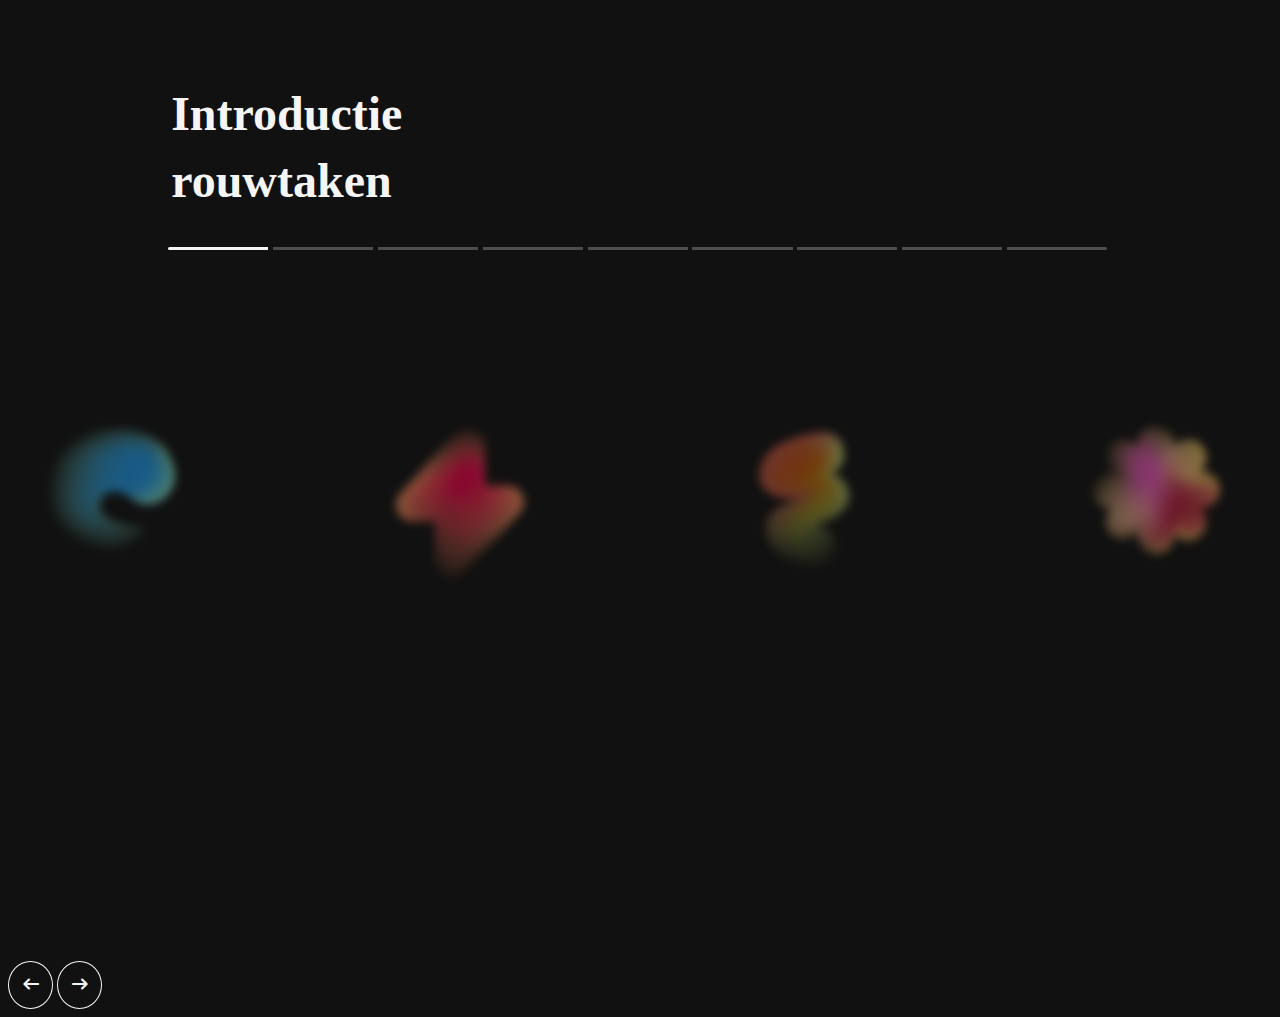
<file: introductie-rouwtaken.html>
<!DOCTYPE html>
<html lang="en">
  <head>
    <meta charset="UTF-8" />
    <meta name="viewport" content="width=device-width, initial-scale=1.0" />
    <link
      rel="stylesheet"
      href="https://fonts.googleapis.com/css2?family=Material+Symbols+Rounded:opsz,wght,FILL,GRAD@24,400,0,0"
    />
    <link
      rel="stylesheet"
      href="https://fonts.googleapis.com/css2?family=Material+Symbols+Rounded:opsz,wght,FILL,GRAD@24,400,0,0"
    />
    <link rel="icon" href="/assets/images/H1.svg" />
    <link rel="stylesheet" href="/styles/global.css" />
    <link rel="stylesheet" href="styles/introductie-rouwtaken.css" />
    <script src="/scripts/progress-steps-manager.js" defer></script>
    <script src="/scripts/enlarge-image.js" defer></script>
    <title>Introductie Rouwtaken</title>
  </head>
  <body>
    <header>
      <h1>Introductie rouwtaken</h1>
      <progress-tracker></progress-tracker>
    </header>
    <div class="flex-container">
      <div class="image-container">
        <img
          src="/assets/images/symbols/rouwtaak-1.png"
          alt="Image 1"
          class="enlargeable"
        />
        <div class="image-text">
          <h2>Rouwtaak 1</h2>
          <p>Het verlies aanvaarden</p>
          <p>Ontdek hoe je de realiteit van het verlies kunt omarmen.</p>
        </div>
      </div>
      <div class="image-container">
        <img
          src="/assets/images/symbols/rouwtaak-2.png"
          alt="Image 2"
          class="enlargeable"
        />
        <div class="image-text">
          <h2>Rouwtaak 2</h2>
          <p>De pijn doorvoelen</p>
          <p>
            Sta jezelf toe om de pijn te voelen en leer om deze op jouw manier
            te verwerken.
          </p>
        </div>
      </div>
      <div class="image-container">
        <img
          src="/assets/images/symbols/rouwtaak-3.png"
          alt="Image 3"
          class="enlargeable"
        />
        <div class="image-text">
          <h2>Rouwtaak 3</h2>
          <p>Verder in verandering</p>
          <p>
            Vind jouw weg in een wereld die nu anders is door het verlies van je
            dierbare.
          </p>
        </div>
      </div>
      <div class="image-container">
        <img
          src="/assets/images/symbols/rouwtaak-4.png"
          alt="Image 4"
          class="enlargeable"
        />
        <div class="image-text">
          <h2>Rouwtaak 4</h2>
          <p>Emotioneel verder gaan</p>
          <p>
            Ontdek hoe je een nieuw pad kunt inslaan terwijl je het verlies een
            betekenisvolle plek geeft in je leven.
          </p>
        </div>
      </div>
    </div>
    <section class="center">
      <button
        type="button"
        class="round-action-button"
        onclick="window.location.href='/index.html'"
      >
        <span class="material-symbols-rounded"> arrow_left_alt </span>
      </button>
      <button
        type="button"
        class="round-action-button"
        onclick="window.location.href='/vragenlijst.html'"
      >
        <span class="material-symbols-rounded"> arrow_right_alt </span>
      </button>
    </section>
    <div class="blob" aria-hidden="true"></div>
  </body>
</html>
</file>
<file: styles/global.css>
:root {
  --ff-figtree: "Figtree", serif;
  --ff-calvino: "Calvino Grande", "Lucida Grande";

  --fw-light: 300;
  --fw-regular: 400;
  --fw-medium: 500;
  --fw-bold: 700;

  --fs-800: 4em;

  --clr-background: #111111;
  --clr-text: #f5f5f5;

  --border: 1px solid #f5f5f5;
}

*,
*::before,
*::after {
  box-sizing: border-box;
}

@font-face {
  font-family: "Calvino Grande", "Lucida Grande";
  --ff-calvino: "Calvino Grande", "Lucida Grande";
  font-weight: 800;
  src: url("../assets/fonts/calvino-grande-800.woff") format("woff");
}

html {
  background-color: var(--clr-background);
  color: var(--clr-text);
  line-height: 1.4;
}

h1 {
  font-family: var(--ff-calvino);
  font-size: var(--fs-800);
  padding: 1rem 0 0 9rem;
}

h2 {
  font-family: var(--ff-calvino);
}

p {
  font-family: var(--ff-figtree);
  color: var(--clr-text);
}

/* ------- PROGRESS BAR STYLES ------- */

.steps-container {
  display: flex;
  margin-bottom: 8em;
  padding-left: 10em;
  padding-right: 10em;
}

.step {
  width: 12em;
  background-color: #4d4d4d;
  margin-right: 0.3em;
  height: 0.2em;
}

.first {
  background-color: #f5f5f5;
  border-top-left-radius: 1em;
  border-bottom-left-radius: 1em;
}

.last {
  border-top-right-radius: 1em;
  border-bottom-right-radius: 1em;
}
</file>
<file: styles/introductie-rouwtaken.css>
h1 {
  font-size: 3em;
  padding-top: 1em;
  padding-left: 3.4em;
  max-width: 30%;
  text-align: left;
  animation: fadeInUp 2.5s ease-in-out forwards;
}

/* Rouwtaken images in the center */
.flex-container {
  display: flex;
  justify-content: center;
  gap: 13rem;
  max-width: 60%;
  margin: 0 auto;
  overflow: visible;
  animation: fadeInUp 2.5s ease-in-out forwards;
}

.flex-container img {
  opacity: 0.5;
  filter: blur(5px);
  width: 10vw;
  height: auto;
  object-fit: contain;
  margin-top: 3rem;
  cursor: pointer;
  transition: transform 1.5s ease, margin 1.5s ease;
}

.flex-container img.enlarged {
  transform: scale(2);
  z-index: 10;
  margin: 10%;
  transition: all 1.5s ease;
}

.image-text {
  opacity: 0;
  visibility: hidden;
  font-size: 1em;
  transition: opacity 0.3s ease, visibility 0.3s ease;
}

.image-text h2 {
  font-size: 2em;
  margin-top: 8rem;
}

.image-text p:first-of-type {
  width: 160%;
  max-width: none;
  font-size: 1.2rem;
}

.image-text p:last-of-type {
  width: 160%;
  max-width: none;

  color: #a6a6a6;
}

.material-symbols-rounded {
  font-variation-settings: "FILL" 0, "wght" 400, "GRAD" 0, "opsz" 24;
  color: #f5f5f5;
}

button {
  background-color: transparent;
  border: 1px solid #f5f5f5;
  border-radius: 50%;
  padding: 0.6rem;
  cursor: pointer;
}

@keyframes fadeInUp {
  0% {
    opacity: 0;
    transform: translateY(20px);
  }
  100% {
    opacity: 1;
    transform: translateY(0);
  }
}
</file>
